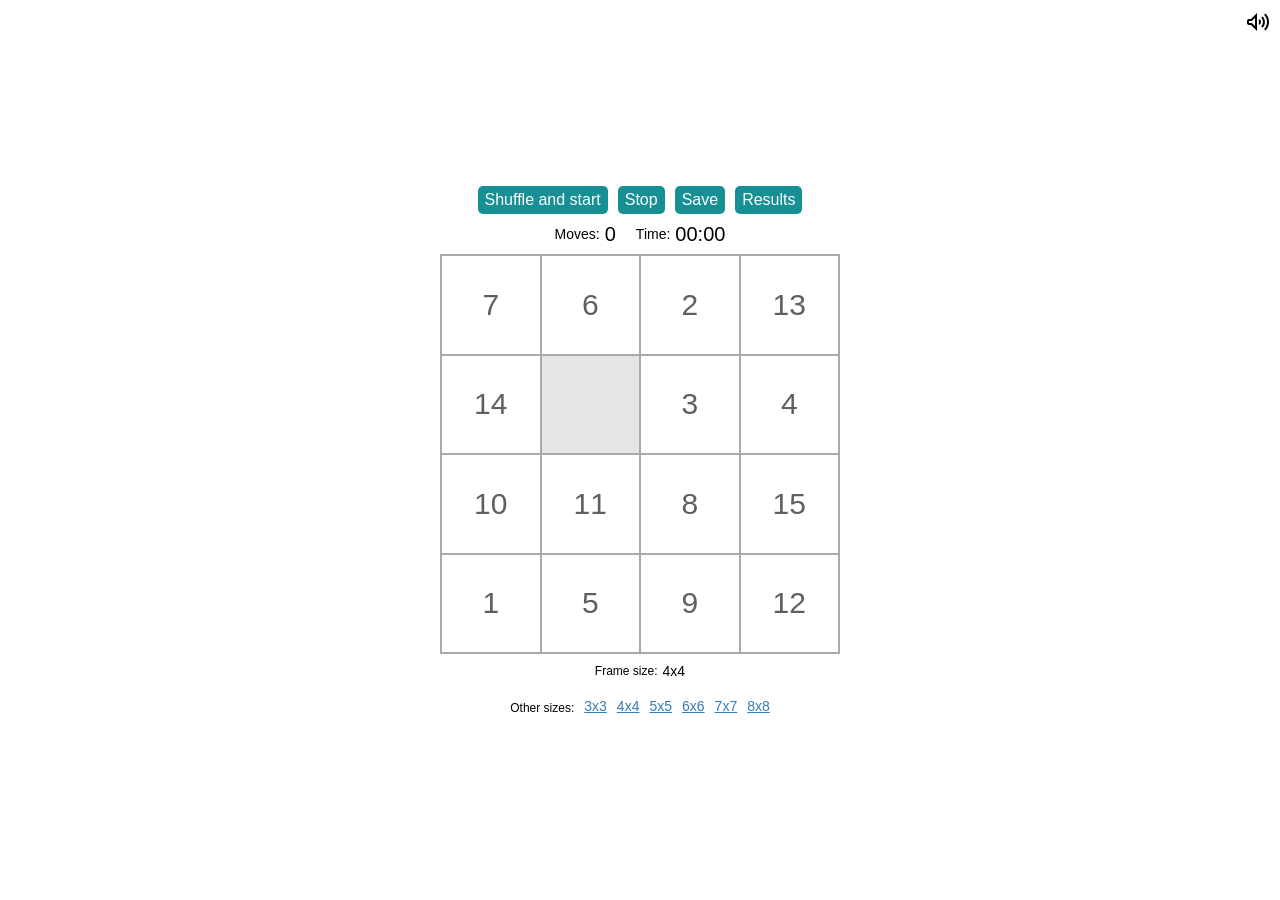
<file: index.html>
<!doctype html><html lang="en"><head><meta charset="UTF-8"><meta http-equiv="X-UA-Compatible" content="IE=edge"><meta name="viewport" content="width=device-width,initial-scale=1,maximum-scale=1,user-scalable=0"><title>Gem Puzzle</title><script defer="defer" src="bundle.b21357e2558c9781efc7.js"></script><script defer="defer" src="bundle.e2ee31bc4fc5e2f1d7bf.js"></script><link href="styles.a7951ad006c1f0c8e67b.css" rel="stylesheet"></head><body></body></html>
</file>
<file: styles.a7951ad006c1f0c8e67b.css>
html.no-scroll{overflow:hidden}[class*=__container]{margin:0 auto;max-width:1310px;padding:0 15px}[data-fullscreen]{min-height:100vh;min-height:calc(var(--vh, 1vh)*100)}*{border:0;margin:0;padding:0}*,:after,:before{-webkit-box-sizing:border-box;box-sizing:border-box}:active,:focus,a:active,a:focus{outline:none}html{font-size:10px}body,html{height:100%;min-width:320px}body{-ms-text-size-adjust:100%;-moz-text-size-adjust:100%;-webkit-text-size-adjust:100%;-webkit-font-smoothing:antialiased;-moz-osx-font-smoothing:grayscale;color:#000;font-size:1.6rem;line-height:1}body,button,input,textarea{font-family:Arial,Verdana,sans-serif}button,input,textarea{font-size:inherit}button{background-color:inherit;cursor:pointer}a,button{color:inherit}a:hover,a:link,a:visited{text-decoration:none}ul li{list-style:none}img{vertical-align:top}h1,h2,h3,h4,h5,h6{font-size:inherit;font-weight:inherit}.left-sided-paragraph{line-height:130%;margin-right:50px}.small-button{background-color:#169094;border-radius:5px;color:#fff;padding:5px 7px}.small-button:active{background-color:#0f6568}.tile{-webkit-box-flex:1;color:#5f5f5f;-ms-flex:1 1 25%;flex:1 1 25%;font-size:3rem;outline:1px solid #aaa;padding:1px;-webkit-user-select:none;-moz-user-select:none;-ms-user-select:none;user-select:none}.tile__body{-webkit-box-pack:center;-ms-flex-pack:center;-webkit-box-align:center;-ms-flex-align:center;align-items:center;background-color:#fff;display:-webkit-box;display:-ms-flexbox;display:flex;height:100%;justify-content:center;left:0;outline:2px solid #aaa;position:relative;top:0;width:100%}.tile__body_transition{-webkit-transition:all .1s ease 0s;-o-transition:all .1s ease 0s;transition:all .1s ease 0s}.tile__body_active{z-index:50}.tile_empty .tile__body{background-color:#e5e5e5}.tiles-3x3 .tile{-webkit-box-flex:1;-ms-flex:1 1 33.3%;flex:1 1 33.3%}.tiles-5x5 .tile{-webkit-box-flex:1;-ms-flex:1 1 20%;flex:1 1 20%}.tiles-6x6 .tile{-webkit-box-flex:1;-ms-flex:1 1 16.67%;flex:1 1 16.67%}.tiles-7x7 .tile{-webkit-box-flex:1;-ms-flex:1 1 14.28%;flex:1 1 14.28%}.tiles-8x8 .tile{-webkit-box-flex:1;-ms-flex:1 1 12.5%;flex:1 1 12.5%}.title{font-size:3rem;font-weight:600;text-align:center}.underlined-button{color:#347cb4;font-size:1.4rem;text-decoration:underline}.underlined-button:active{color:#1d4565;text-decoration:none}.volume-button{background:url(images/volume.png) 50%/cover no-repeat;height:24px;position:absolute;right:10px;top:10px;width:24px;z-index:2}.volume-button_muted{background:url(images/volume-off.png) 50%/cover no-repeat}.column-3-center-big{-webkit-box-align:center;-ms-flex-align:center;align-items:center;-webkit-column-gap:10px;-moz-column-gap:10px;column-gap:10px;display:-webkit-box;display:-ms-flexbox;display:flex;padding:10px}.column-3-center-big>:first-child,.column-3-center-big>:last-child{-webkit-box-flex:1;-ms-flex:1 1 auto;flex:1 1 auto}.column-3-center-big>:nth-child(2){-webkit-box-flex:1;-ms-flex:1 2 auto;flex:1 2 auto}.column-3-center-big>:first-child{-webkit-box-pack:start;-ms-flex-pack:start;display:-webkit-box;display:-ms-flexbox;display:flex;justify-content:flex-start;width:30px}.column-3-center-big>:last-child{-webkit-box-flex:1;-webkit-box-pack:end;-ms-flex-pack:end;display:-webkit-box;display:-ms-flexbox;display:flex;-ms-flex:1 1 auto;flex:1 1 auto;justify-content:flex-end}.congratulations{-webkit-box-orient:vertical;-webkit-box-direction:normal;display:-webkit-box;display:-ms-flexbox;display:flex;-ms-flex-direction:column;flex-direction:column;padding:10px 20px;row-gap:20px}.game-block{margin:0 auto;max-width:1300px;padding:30px 10px;position:relative}.game-block,.game-block__footer,.game-block__heading{-webkit-box-flex:1;-webkit-box-orient:vertical;-webkit-box-direction:normal;-webkit-box-align:center;-ms-flex-align:center;align-items:center;display:-webkit-box;display:-ms-flexbox;display:flex;-ms-flex:1 1 auto;flex:1 1 auto;-ms-flex-direction:column;flex-direction:column}.game-block__footer,.game-block__heading{padding:10px 0}.game-block__heading{-webkit-box-pack:end;-ms-flex-pack:end;justify-content:flex-end}.game-block__controls{-webkit-box-pack:center;-ms-flex-pack:center;-webkit-box-align:end;-ms-flex-align:end;align-items:flex-end;display:-webkit-box;display:-ms-flexbox;display:flex;-ms-flex-wrap:wrap;flex-wrap:wrap;gap:10px;justify-content:center;margin:10px 0}.game-block__controls_small{font-size:1.2rem;margin-top:20px}.game-block__info{-webkit-column-gap:20px;-moz-column-gap:20px;column-gap:20px}.game-block__data,.game-block__info{display:-webkit-box;display:-ms-flexbox;display:flex}.game-block__data{-webkit-box-align:center;-ms-flex-align:center;align-items:center;-webkit-column-gap:5px;-moz-column-gap:5px;column-gap:5px;font-size:1.4rem}.game-block__data span{font-size:2rem}.game-block__data_small{font-size:1.2rem}.game-block__data_small span{font-size:1.4rem}.game-block__field{-webkit-box-orient:vertical;-webkit-box-direction:normal;background-color:#e5e5e5;display:-webkit-box;display:-ms-flexbox;display:flex;-ms-flex-direction:column;flex-direction:column;height:400px;overflow:hidden;padding:1px;position:relative;-ms-touch-action:none;touch-action:none;width:400px}.game-block__field_small{height:300px;width:300px}.game-block__field_big{height:500px;width:500px}.game-block__field:before{border:2px solid #aaa;content:"";height:100%;left:0;position:absolute;top:0;width:100%}.game-block__row{-webkit-box-flex:1;display:-webkit-box;display:-ms-flexbox;display:flex;-ms-flex:1 1 25%;flex:1 1 25%}.tiles-3x3 .game-block__row{-webkit-box-flex:1;-ms-flex:1 1 33.3%;flex:1 1 33.3%}.tiles-5x5 .game-block__row{-webkit-box-flex:1;-ms-flex:1 1 20%;flex:1 1 20%}.tiles-6x6 .game-block__row{-webkit-box-flex:1;-ms-flex:1 1 16.67%;flex:1 1 16.67%}.tiles-7x7 .game-block__row{-webkit-box-flex:1;-ms-flex:1 1 14.28%;flex:1 1 14.28%}.tiles-8x8 .game-block__row{-webkit-box-flex:1;-ms-flex:1 1 12.5%;flex:1 1 12.5%}.leaderboard>:first-child{margin:0 0 10px 10px}.leaderboard__item{font-size:1.5rem;text-align:center}.leaderboard__item_big{font-size:2rem}.popup{height:100%;position:fixed;visibility:hidden;width:100%;z-index:50}.popup_showed{visibility:visible}.popup__body{background-color:#fff;border:2px solid #aaa;border-radius:20px 0 20px 20px;left:50%;max-height:90%;max-width:90%;min-width:500px;overflow:auto;padding:30px 30px 20px 20px;position:absolute;top:-100%;-webkit-transform:translate(-50%,-50%);-ms-transform:translate(-50%,-50%);transform:translate(-50%,-50%);-webkit-transition:top .3s ease 0s;-o-transition:top .3s ease 0s;transition:top .3s ease 0s;z-index:10}.popup_active .popup__body{top:50%}.popup__background{background-color:rgba(0,0,0,.3);height:100vh;left:0;opacity:0;position:absolute;top:0;-webkit-transition:opacity .3s ease 0s;-o-transition:opacity .3s ease 0s;transition:opacity .3s ease 0s;width:100vw;z-index:9}.popup_active .popup__background{opacity:1}.popup__button{height:20px;position:absolute;right:5px;top:5px;width:20px}.popup__button:after,.popup__button:before{background-color:#000;content:"";height:2px;left:50%;position:absolute;top:50%;width:100%}.popup__button:before{-webkit-transform:translate(-50%,-50%) rotate(45deg);-ms-transform:translate(-50%,-50%) rotate(45deg);transform:translate(-50%,-50%) rotate(45deg)}.popup__button:after{-webkit-transform:translate(-50%,-50%) rotate(-45deg);-ms-transform:translate(-50%,-50%) rotate(-45deg);transform:translate(-50%,-50%) rotate(-45deg)}.wrapper{-webkit-box-orient:vertical;-webkit-box-direction:normal;display:-webkit-box;display:-ms-flexbox;display:flex;-ms-flex-direction:column;flex-direction:column}@media (max-width:499.98px){[data-fullscreen]{-webkit-transition:height .2s;-o-transition:height .2s;transition:height .2s}}@media screen and (max-width:499.98px){.left-sided-paragraph{margin-right:0;text-align:center}.tile{font-size:2.5rem}.title{font-size:2rem}.column-3-center-big{-webkit-column-gap:5px;-moz-column-gap:5px;column-gap:5px}.game-block{padding:30px 10px 10px}.game-block__field{height:300px;width:300px}.leaderboard__item_big{font-size:1.5rem}.popup__body{min-width:300px;padding:20px 20px 10px 10px}}
</file>
